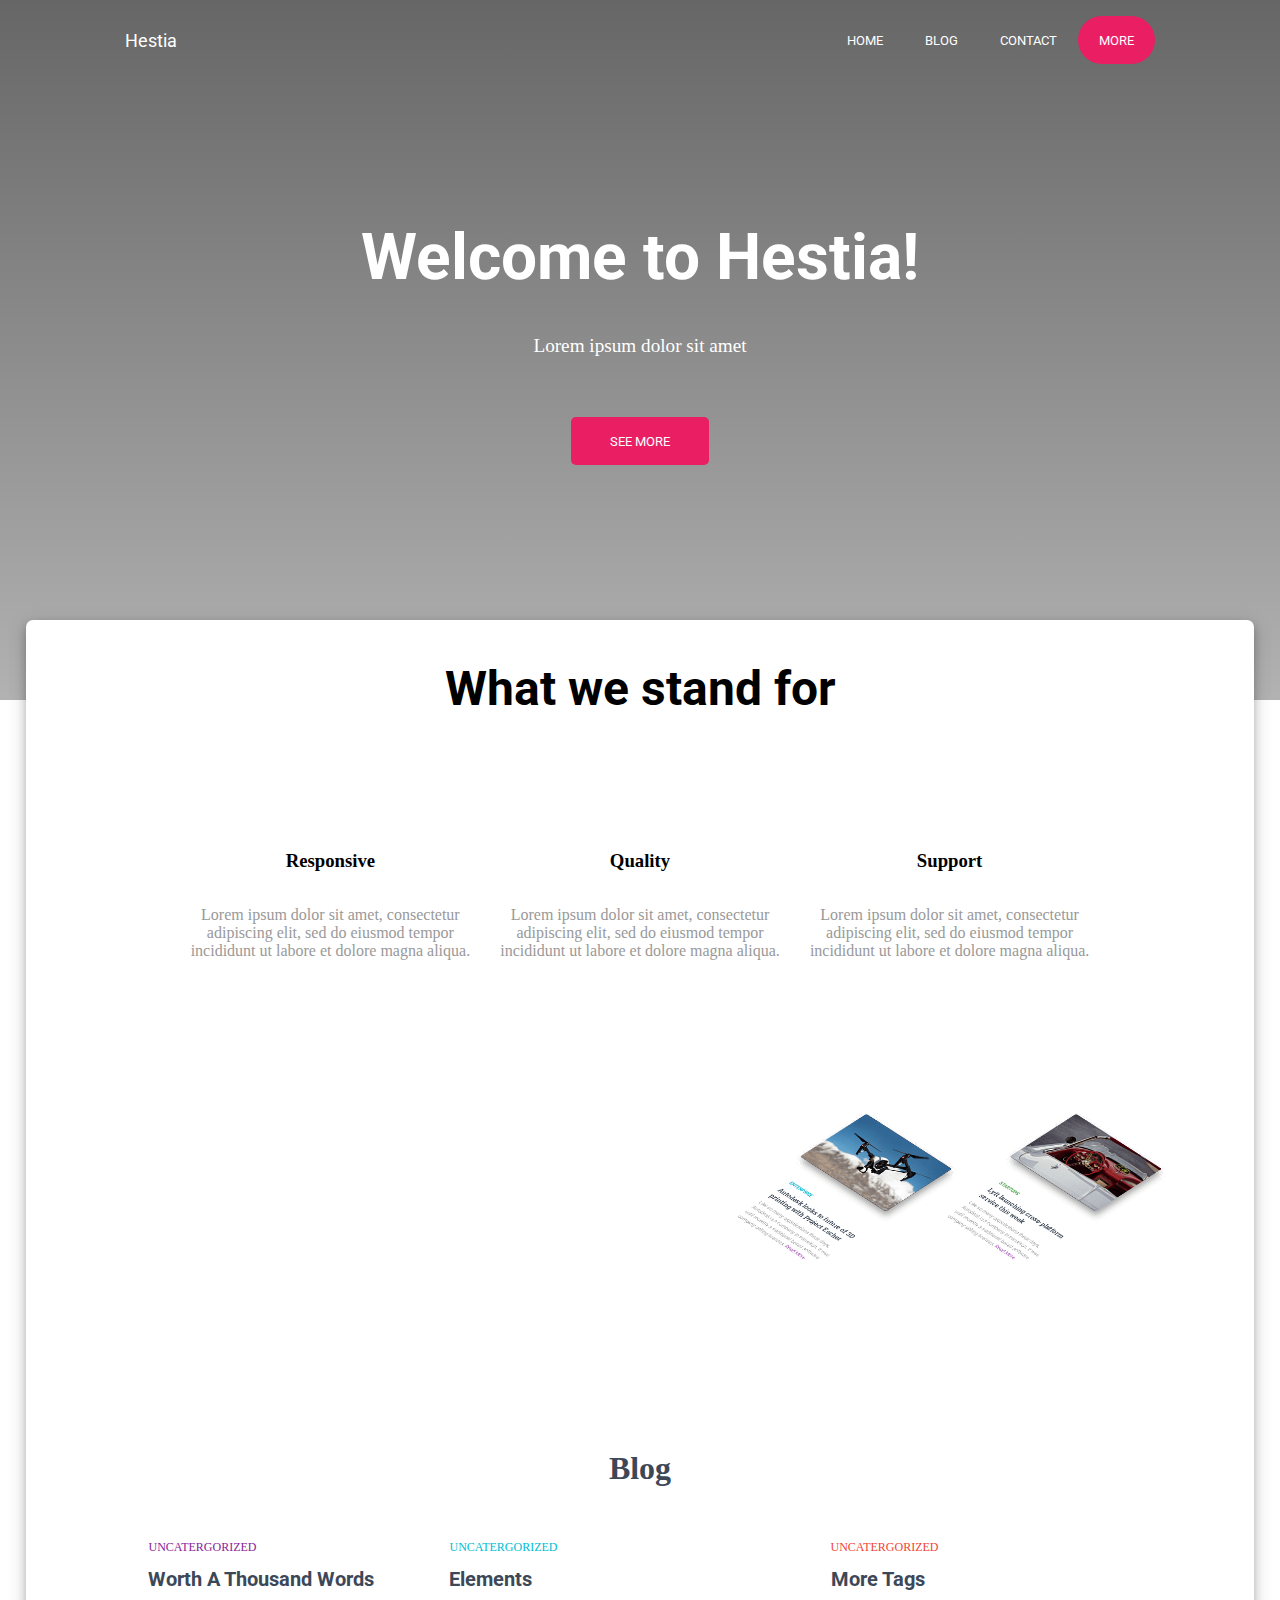
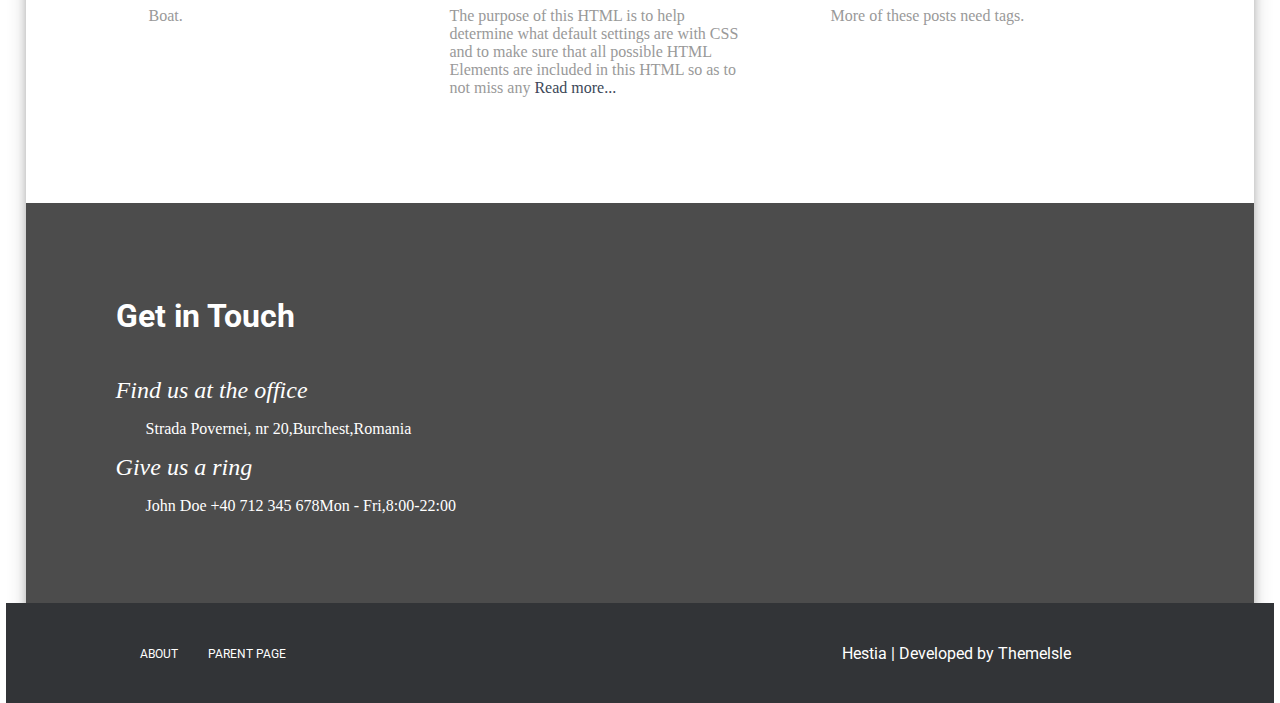
<file: index.html>
<!DOCTYPE html>
<html lang="en">
<head>
    <meta charset="UTF-8">
    <meta http-equiv="X-UA-Compatible" content="IE=edge">
    <meta name="viewport" content="width=device-width, initial-scale=1.0">
    <title>Hestia</title>
    <link rel="preconnect" href="https://fonts.gstatic.com" crossorigin>
    <link href="https://fonts.googleapis.com/css2?family=Roboto&display=swap" rel="stylesheet">
    <link rel="stylesheet" href="https://cdnjs.cloudflare.com/ajax/libs/font-awesome/5.9.0/css/all.min.css" integrity="sha512-q3eWabyZPc1XTCmF+8/LuE1ozpg5xxn7iO89yfSOd5/oKvyqLngoNGsx8jq92Y8eXJ/IRxQbEC+FGSYxtk2oiw==" crossorigin="anonymous" referrerpolicy="no-referrer" />
    <link rel="stylesheet" href="./assets/styles/index.css">
    <link rel="preconnect" href="https://fonts.googleapis.com">
</head>
<body>
    <div class="page-container">
        <div class="background-container">
            <div class="navbar">
                <div class="left-column">
                    <div class="hestia-page-link-wrapper">
                        <a href="./index.html">Hestia</a>
                    </div>
                </div>
                
                <div class="right-column">
                    <div class="home-page-button-wrapper">
                        <a href="./index.html"><button>HOME</button></a>
                    </div>

                    <div class="blog-page-button-wrapper">
                        <a href="./pages/blog.html"><button>BLOG</button></a>
                    </div>

                    <div class="contact-page-button-wrapper">
                        <a href="./pages/contact.html"><button>CONTACT</button></a>
                    </div>

                    <div class="more-button-wrapper">
                        <button>MORE</button>
                    </div>
                </div>    
            </div>

            <div class="banner">

                <div class="banner-text-wrapper">
                    <div class="welcome-text">Welcome to Hestia!</div>
                </div>

                <div class="banner-subtext-wrapper">
                    <div class="banner-subtext">Lorem ipsum dolor sit amet</div>
                </div>

                <div class="banner-button">
                    <button>SEE MORE</button>
                </div>
            </div>
        </div>

        <div class="main-page-content">
            <div class="what-we-stand-for-wrapper">
                <div class="page-content-header-">
                    <div class="content-header">What we stand for</div>
                </div>

                <div class="tri-box-wrapper">
                    <div class="responsive-wrapper">
                        <div class="grid-icon-wrapper">
                          <i class="fas fa-th"></i>
                        </div>
                        
                        <div class="responsive-header-wrapper">
                            <h3>Responsive</h3>
                        </div>

                        <div class="responsive-text-wrapper">
                            <p>Lorem ipsum dolor sit amet, consectetur adipiscing elit, sed do eiusmod tempor incididunt ut labore et dolore magna aliqua.
                        </div>
                    </div>

                    <div class="quality-wrapper">
                        <div class="list-icon-wrapper">
                            <i class="fas fa-th-list"></i>
                        </div>

                        <div class="quality-header-wrapper">
                            <h3>Quality</h3>
                        </div>

                        <div class="quality-text-wrapper">
                            <p>Lorem ipsum dolor sit amet, consectetur adipiscing elit, sed do eiusmod tempor incididunt ut labore et dolore magna aliqua.
                        </div>
                    </div>
                    
                    <div class="support-wrapper">
                        <div class="support-icon-wrapper">
                            <i class="fas fa-bars"></i>
                        </div>

                        <div class="support-header-wrapper">
                            <h3>Support</h3>
                        </div>

                        <div class="support-text-wrapper">
                            <p>Lorem ipsum dolor sit amet, consectetur adipiscing elit, sed do eiusmod tempor incididunt ut labore et dolore magna aliqua.
                        </div>
                    </div>
                </div>
                <br>
                <br>
                <br>
                <br>
            <div class="about-hestia-banner">
                <div class="about-hestia-header-wrapper">
                    <div class="about-header">About Hestia</div>
                    <p>Need more details? Please check our full documentation for detailed information on how to use Hestia
                </div>
                
                <div class="about-banner-image-wrapper">
                    <img src="./assets/images/about-content.png">
                </div>
            </div>

            <div class="blog-banner">
                <div class="blog-header">
                    <h1>Blog</h1>
                </div>

                <div class="link-box-container">
                    <div class="worth-wrapper">
                       <p>UNCATERGORIZED</p>

                        <div class="worth-link-wrapper">
                            <a href="./pages/worth.html">Worth A Thousand Words</a>
                        </div>

                        <div class="worth-text">
                            <p>Boat.
                        </div>
                    </div>

                    <div class="elements-wrapper">
                        <div class="header-wrapper">
                            <p>UNCATERGORIZED
                        </div>

                        <div class="elements-link-wrapper">
                            <a href="./pages/elements.html">Elements</a>
                        </div>
                        
                        <div class="elements-text-wrapper">
                            <p>The purpose of this HTML is to help determine what default settings are with CSS and to make sure that all possible HTML Elements are included in this HTML so as to not miss any <a href="pages/elements.html">Read more...</a>
                        </div>
                    </div>

                    <div class="more-tags-wrapper">
                        <div class="header-wrapper-3">
                            <p>UNCATERGORIZED</p>
                        </div>

                        <div class="tags-link-wrapper">
                            <a href="./pages/tags.html">More Tags</a>
                        </div>

                        <div class="more-text-wrapper">
                            <p>More of these posts need tags.
                        </div>
                    </div>
                </div>
            </div>

            <div class="in-touch-banner">
                <div class="banner-content">             
                    <div class="in-touch-header">
                        <H1>Get in Touch</h1>
                    </div>

                    <div class="pin-icon-wrapper">
                        <i class="fas fa-map-marker-alt"> Find us at the office</i>
                        <p>Strada Povernei, nr 20,Burchest,Romania

                    <div class="phone-icon-wrapper">
                        <i class="fas fa-mobile-alt"> Give us a ring</i>
                        <p>John Doe +40 712 345 678Mon - Fri,8:00-22:00 

                    </div>
                </div>
            </div>
        </div>
    </div>
        
        <div class="footer">
            <div class="column-left">
                <div class="about-page-link">
                    <a href="./pages/about.html">ABOUT</a>
                </div>

                <div class="parent-page-link">
                    <a href="./index.html">PARENT PAGE</a>
                </div>
            </div>

            <div class="column-right">
                <div class="footer-text-wrapper">
                    <p>Hestia | Developed by Themelsle
                </div>
            </div>
        </div>
    </div>
</body>
</html>
</file>
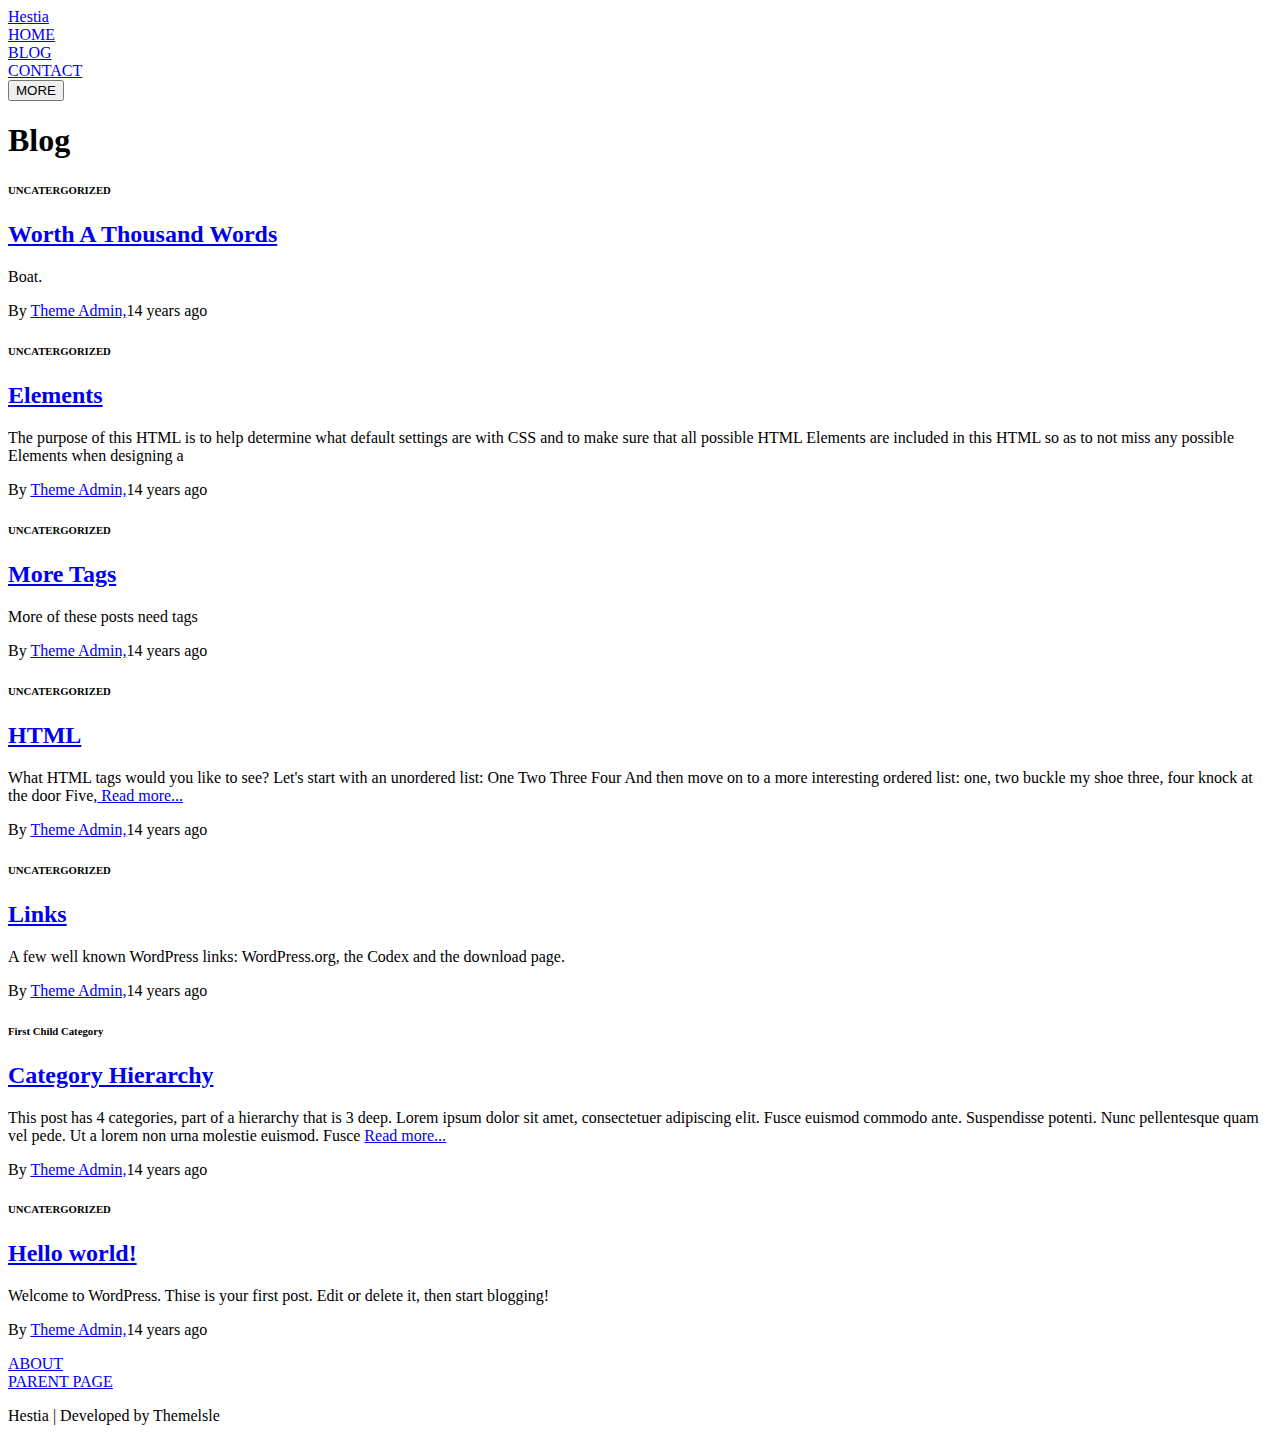
<file: pages/blog.html>
<!DOCTYPE html>
<html lang="en">
<head>
    <meta charset="UTF-8">
    <meta http-equiv="X-UA-Compatible" content="IE=edge">
    <meta name="viewport" content="width=device-width, initial-scale=1.0">
    <title>Hestia - Blog</title>
</head>
<body>
    <div class="page-container">
        <div class="navbar">
            <div class="left-column">
                <div class="hestia-page-link-wrapper">
                    <a href="./index.html">Hestia</a>
                </div>
            </div>
            
            <div class="right-column">
                <div class="home-page-button-wrapper">
                    <a href="./index.html">HOME</a>
                </div>

                <div class="blog-page-button-wrapper">
                    <a href="./pages/blog.html">BLOG</a>
                </div>

                <div class="contact-page-button-wrapper">
                    <a href="./pages/contact.html">CONTACT</a>
                </div>

                <div class="more-button-wrapper">
                    <button>MORE</button>
                </div>
            </div>    
        </div>
            
        <div class="banner">
            <div class="banner-wrapper"></div>

            <div class="banner-text-wrapper">
                <h1>Blog</h1>
            </div>
        </div>

        <div class="main-page-content">
            <div class="inner-page-container">
                <div class="worth-text-wrapper">
                    <div class="uncat-1">
                        <h6>UNCATERGORIZED</h6>
                    </div>

                    <div class="worth-title-link">
                        <h2><a href="./worth.html">Worth A Thousand Words</a></h2>
                    </div>

                    <div class="text-wrapper">
                        <p>Boat.</p>
                    </div>

                    <div class="author-link">
                        <p>By <a href="./blog.html">Theme Admin,</a>14 years ago</p>
                    </div>                
                </div>

                <div class="elements-text-wrapper">
                    <div class="uncat-2">
                        <h6>UNCATERGORIZED</h6>
                    </div>

                    <div class="elements-title-link">
                        <h2><a href="./elements.html">Elements</a></h2>
                    </div>

                    <div class="text-wrapper">
                        <p>The purpose of this HTML is to help determine what default settings are with CSS and to make sure that all possible HTML Elements are included in this HTML so as to not miss any possible Elements when designing a <a href="./elements.html"></a> </p>
                    </div>

                    <div class="author-link">
                        <p>By <a href="./blog.html">Theme Admin,</a>14 years ago</p>
                    </div>                
                </div>
            

                <div class="tags-text-wrapper">
                    <div class="uncat-3">
                        <h6>UNCATERGORIZED</h6>
                    </div>

                    <div class="tags-title-link">
                        <h2><a href="./tags.html">More Tags</a></h2>
                    </div>

                    <div class="text-wrapper">
                        <p>More of these posts need tags</p>
                    </div>

                    <div class="author-link">
                        <p>By <a href="./blog.html">Theme Admin,</a>14 years ago</p>
                    </div>                
                </div>

                <div class="html-text-wrapper">
                    <div class="uncat-4">
                        <h6>UNCATERGORIZED</h6>
                    </div>

                    <div class="html-title-link">
                        <h2><a href="./blog.html">HTML</a></h2>
                    </div>

                    <div class="text-wrapper">
                        <p>What HTML tags would you like to see? Let's start with an unordered list: One Two Three Four And then move on to a more interesting ordered list: one, two buckle my shoe three, four knock at the door Five,<a href="./blog.html"> Read more...</a></p>
                    </div>

                    <div class="author-link">
                        <p>By <a href="./blog.html">Theme Admin,</a>14 years ago</p>
                    </div>                
                </div>

                <div class="links-text-wrapper">
                    <div class="uncat-5">
                        <h6>UNCATERGORIZED</h6>
                    </div>

                    <div class="blog-title-link">
                        <h2><a href="./blog.html">Links</a></h2>
                    </div>

                    <div class="text-wrapper">
                        <p>A few well known WordPress links: WordPress.org, the Codex and the download page.</p>
                    </div>

                    <div class="author-link">
                        <p>By <a href="./blog.html">Theme Admin,</a>14 years ago</p>
                    </div>                
                </div>

                <div class="worth-text-wrapper">
                    <div class="category-wrapper">
                        <h6>First Child Category</h6>
                    </div>

                    <div class="blog-title-link">
                        <h2><a href="./blog.html">Category Hierarchy</a></h2>
                    </div>

                    <div class="text-wrapper">
                        <p>This post has 4 categories, part of a hierarchy that is 3 deep. Lorem ipsum dolor sit amet, consectetuer adipiscing elit. Fusce euismod commodo ante. Suspendisse potenti. Nunc pellentesque quam vel pede. Ut a lorem non urna molestie euismod. Fusce <a href="./blog.html">Read more...</a></p>
                    </div>

                    <div class="author-link">
                        <p>By <a href="./blog.html">Theme Admin,</a>14 years ago</p>
                    </div>                
                </div>

                <div class="hello-text-wrapper">
                    <div class="uncat-6">
                        <h6>UNCATERGORIZED</h6>
                    </div>

                    <div class="hello-title-link">
                        <h2><a href="./blog.html">Hello world!</a></h2>
                    </div>

                    <div class="text-wrapper">
                        <p>Welcome to WordPress. Thise is your first post. Edit or delete it, then start blogging!</p>
                    </div>

                    <div class="author-link">
                        <p>By <a href="./blog.html">Theme Admin,</a>14 years ago</p>
                    </div>                
                </div>
            </div>
        </div>
        
        <div class="footer">   
            <div class="column-left">
                <div class="about-page-link">
                    <a href="./pages/about.html">ABOUT</a>
                </div>

                <div class="parent-page-link">
                    <a href="./index.html">PARENT PAGE</a>
                </div>
            </div>

            <div class="column-right">
                <div class="footer-text-wrapper">
                    <p>Hestia | Developed by Themelsle</p>
                </div>
            </div>
        </div>
    </div>
</body>
</html>
</file>
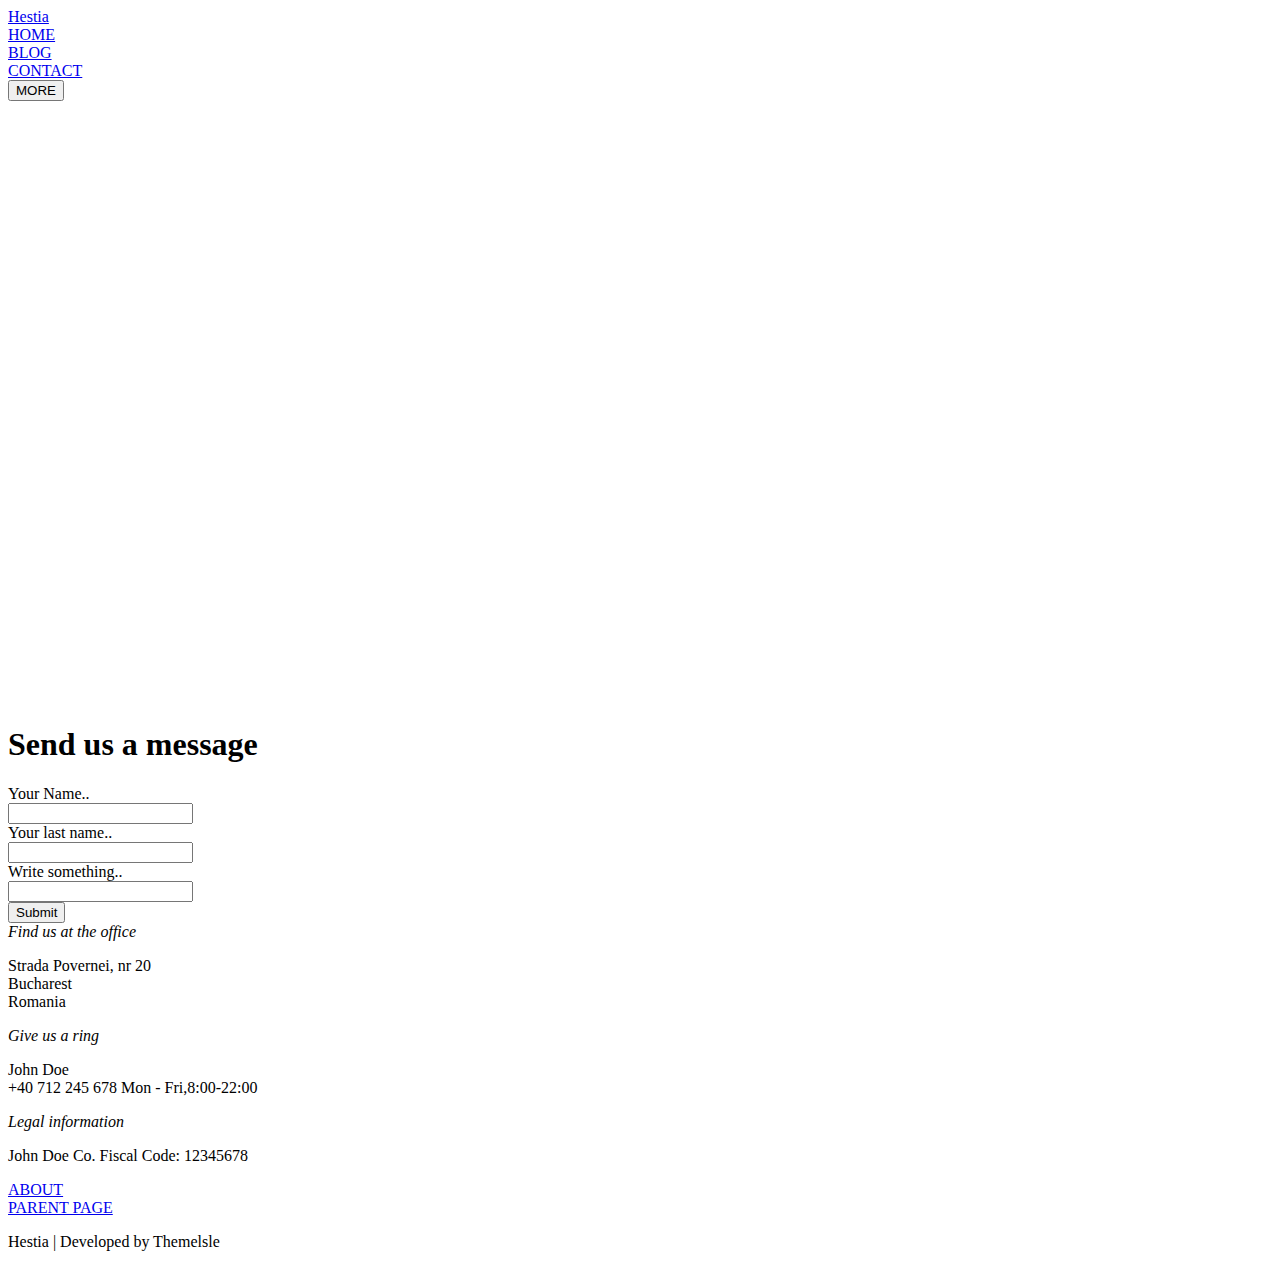
<file: pages/contact.html>
<!DOCTYPE html>
<html lang="en">
<head>
    <meta charset="UTF-8">
    <meta http-equiv="X-UA-Compatible" content="IE=edge">
    <meta name="viewport" content="width=device-width, initial-scale=1.0">
    <title>Hestia - Contact</title>
    <link rel="stylesheet" href="https://cdnjs.cloudflare.com/ajax/libs/font-awesome/5.9.0/css/all.min.css" integrity="sha512-q3eWabyZPc1XTCmF+8/LuE1ozpg5xxn7iO89yfSOd5/oKvyqLngoNGsx8jq92Y8eXJ/IRxQbEC+FGSYxtk2oiw==" crossorigin="anonymous" referrerpolicy="no-referrer" />
</head>
<body>
    <div class="page-container">
        <div class="navbar">
            <div class="left-column">
                <div class="hestia-page-link-wrapper">
                    <a href="./index.html">Hestia</a>
                </div>
            </div>
            
            <div class="right-column">
                <div class="home-page-button-wrapper">
                    <a href="./index.html">HOME</a>
                </div>

                <div class="blog-page-button-wrapper">
                    <a href="./pages/blog.html">BLOG</a>
                </div>

                <div class="contact-page-button-wrapper">
                    <a href="./pages/contact.html">CONTACT</a>
                </div>

                <div class="more-button-wrapper">
                    <button>MORE</button>
                </div>
            </div>    
        </div>

        <div class="banner">
            <div class="hero-container">
                <iframe
                  src="https://www.google.com/maps/embed?pb=!1m18!1m12!1m3!1d2848.177711810276!2d26.090549151107396!3d44.450027078999476!2m3!1f0!2f0!3f0!3m2!1i1024!2i768!4f13.1!3m3!1m2!1s0x40b1ff5499e689fd%3A0xec3a46eabd83835b!2sStrada%20Povernei%2020%2C%20Bucure%C8%99ti%2C%20Romania!5e0!3m2!1sen!2sus!4v1665088908409!5m2!1sen!2sus"
                  width="800"
                  height="600"
                  style="border: 0"
                  allowfullscreen=""
                  loading="lazy"
                  referrerpolicy="no-referrer-when-downgrade"
                ></iframe>
            </div>
        </div>

        <div class="main-page-content">
            <div class="page-left">
                <form>
                    <h1>Send us a message</h1>

                    <div class="text-field">
                      <label for="tfield">Your Name..</label><br />
                      <input type="text" name="tfield" id="tfield" /><br />
                    </div>

                    <div class="text-field">
                      <label for="tfield">Your last name..</label><br />
                      <input type="text" name="tfield" id="tfield" /><br />
                    </div>

                    <div class="text-area">
                      <label for="tarea">Write something..</label><br />
                      <input type="text" name="tarea" id="tarea" /><br />
                    </div>

                    <div class="submit-btn">
                      <input class="sub-button" type="submit" value="Submit" />
                    </div>
                </form>
            </div>

            <div class="page-right">
                <div class="find-us-wrapper">
                    <i class="fas fa-map"> Find us at the office</i>
                    <p> Strada Povernei, nr 20<br>
                        Bucharest<br>
                        Romania</p>
                </div>

                <div class="phone-contact-wrapper">
                    <i class="fas fa-phone"> Give us a ring</i>
                    <p> John Doe<br>
                        +40 712 245 678
                        Mon - Fri,8:00-22:00
                    </p>
                </div>

                <div class="legal-wrapper">
                    <i class="fas fa-briefcase"> Legal information</i>
                    <p> John Doe Co.
                        Fiscal Code: 12345678

                    </p>
                </div>
            </div>
        </div>

        <div class="footer">
            <div class="column-left">
                <div class="about-page-link">
                    <a href="./pages/about.html">ABOUT</a>
                </div>

                <div class="parent-page-link">
                    <a href="./index.html">PARENT PAGE</a>
                </div>
            </div>

            <div class="column-right">
                <div class="footer-text-wrapper">
                    <p>Hestia | Developed by Themelsle</p>
                </div>
            </div>
        </div>
    </div>
</body>
</html>
</file>
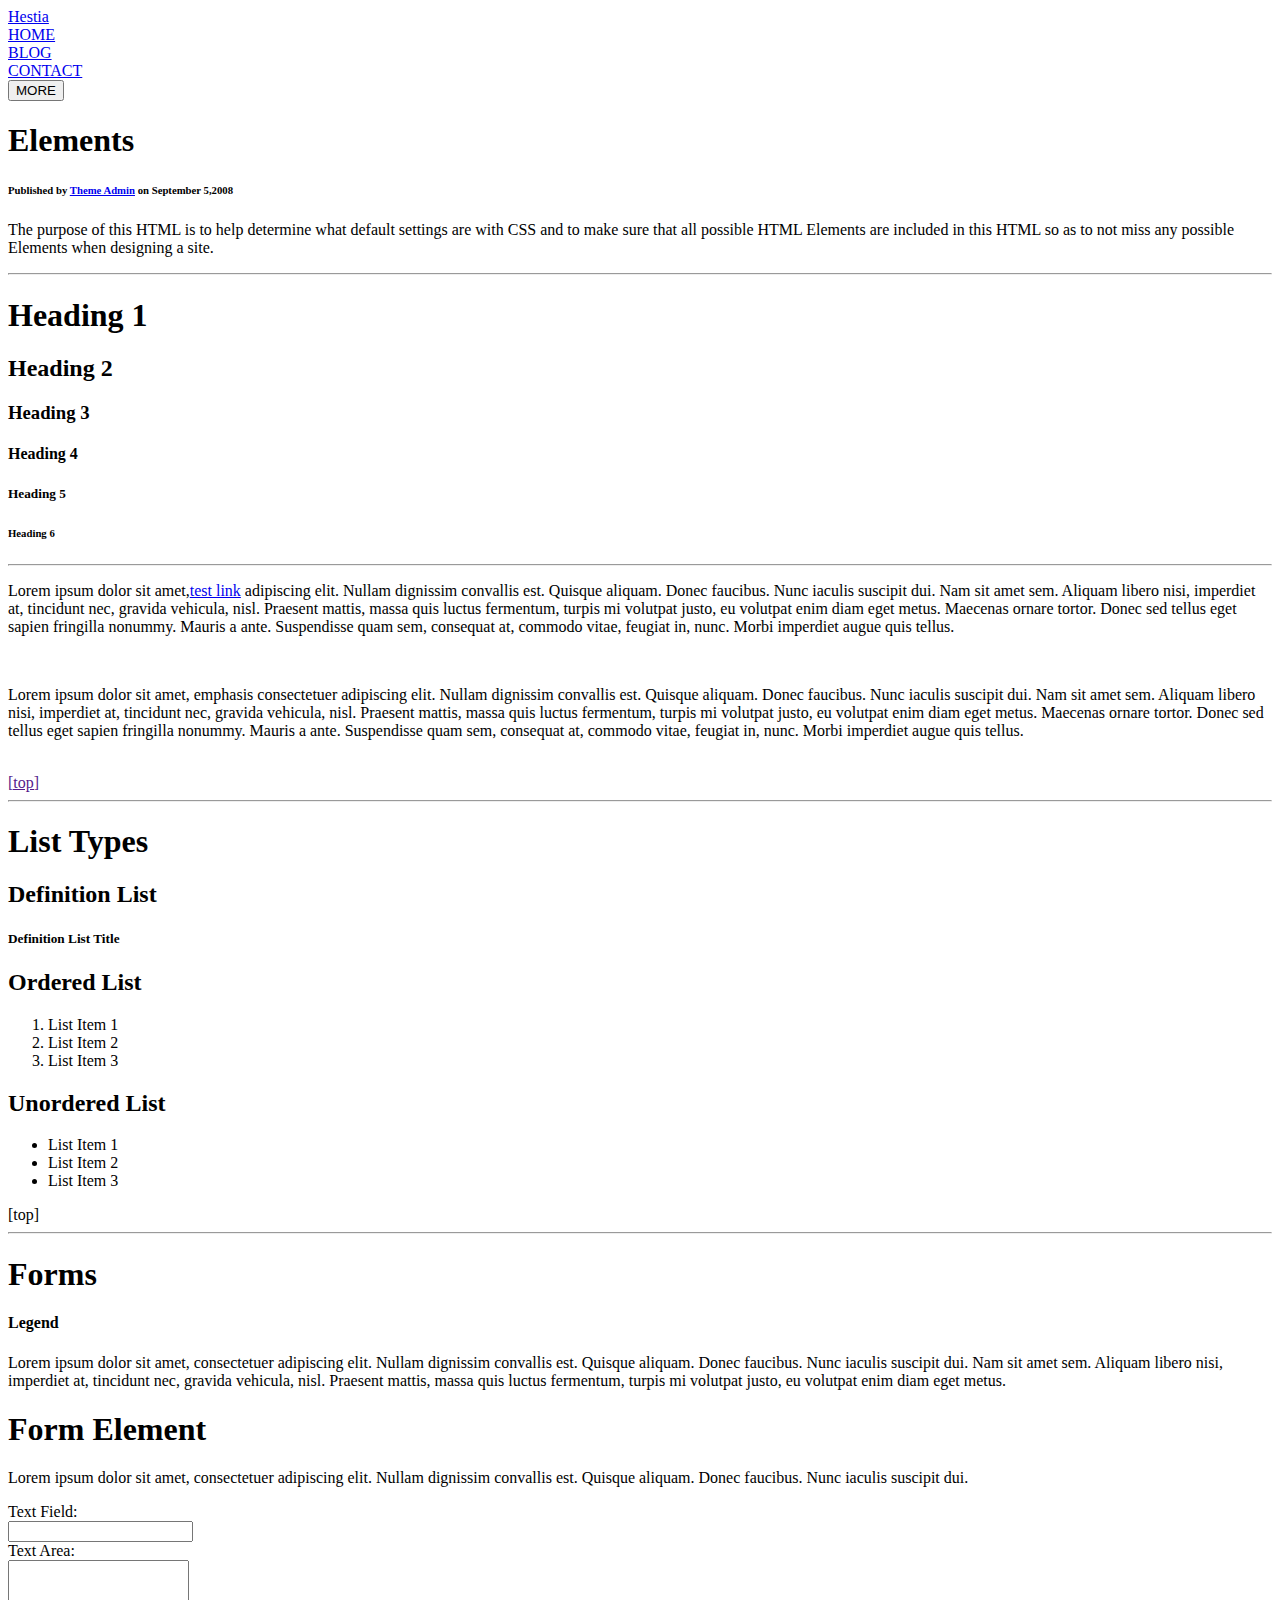
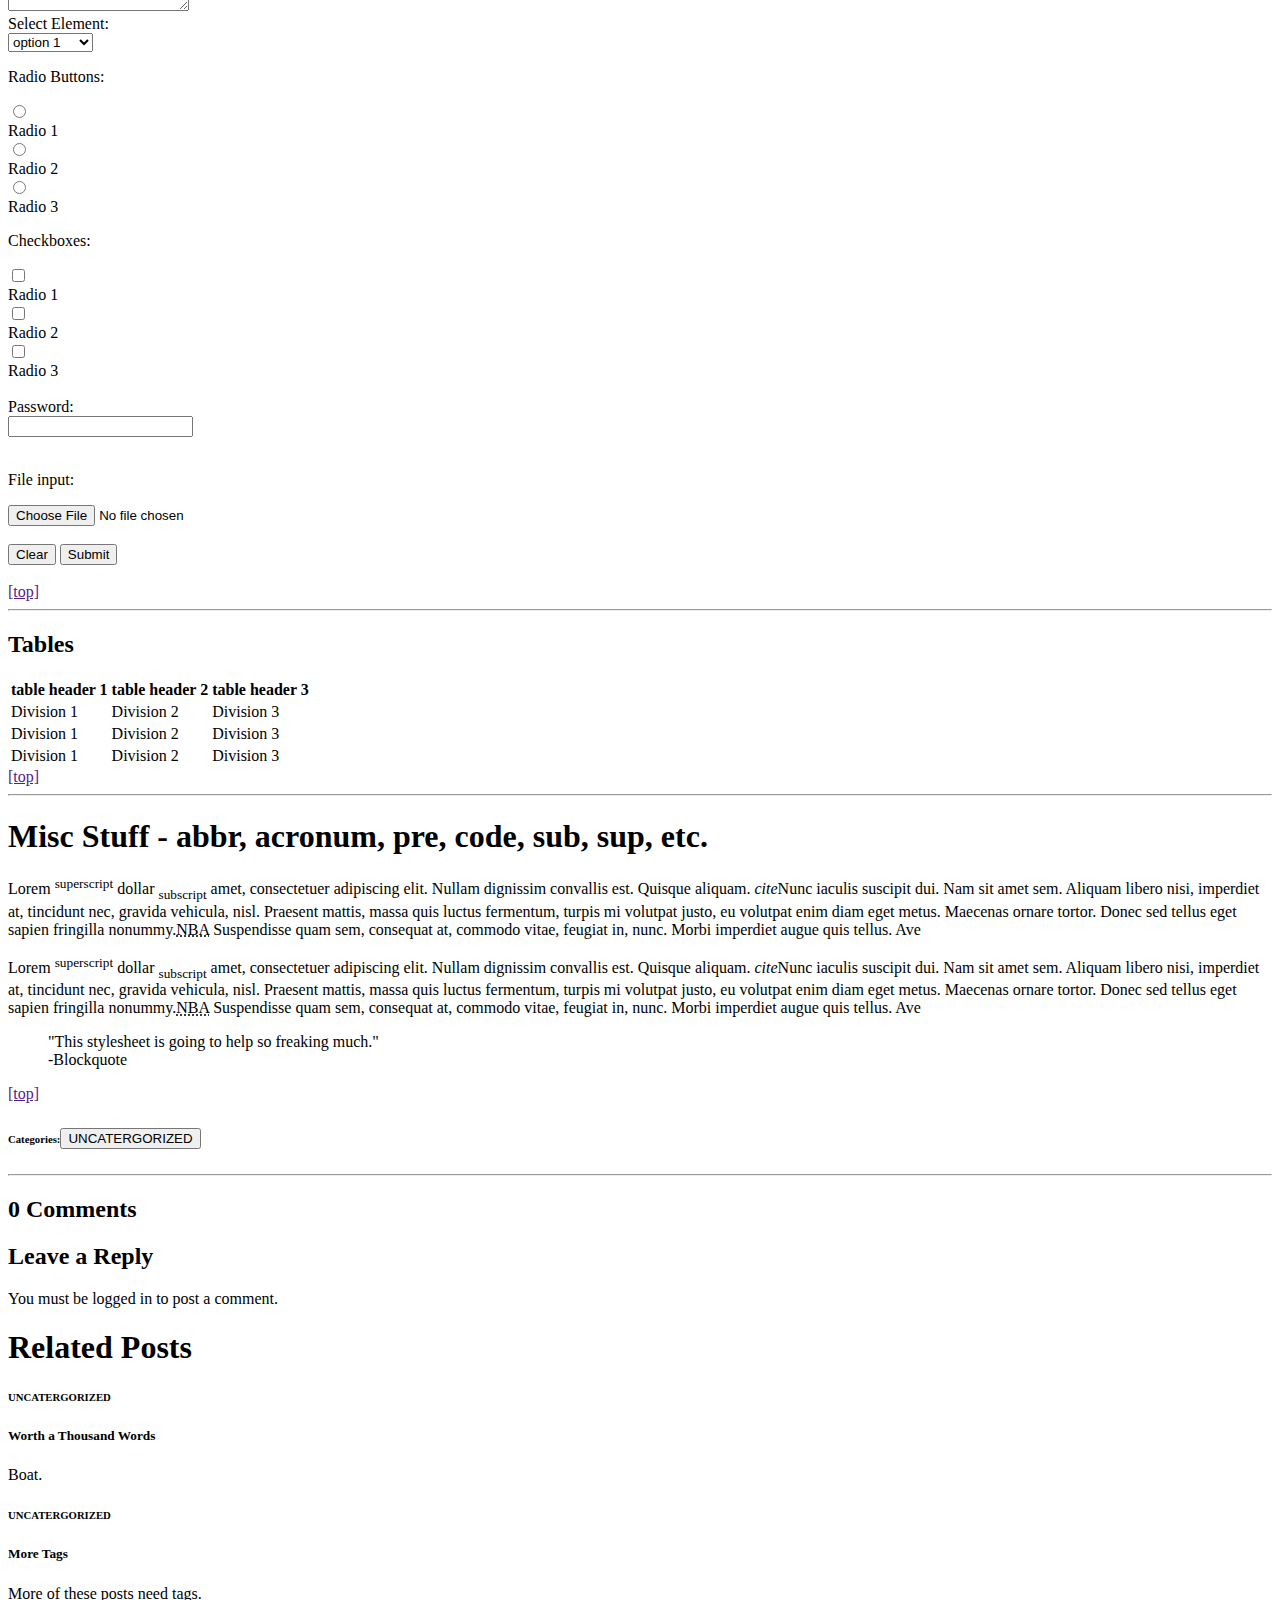
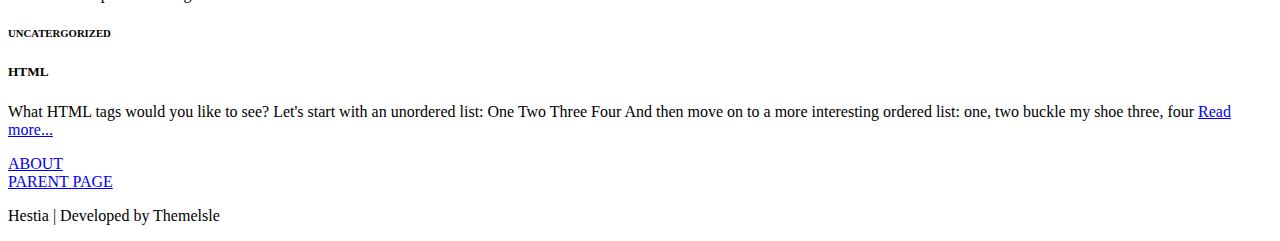
<file: pages/elements.html>
<!DOCTYPE html>
<html lang="en">
<head>
    <meta charset="UTF-8">
    <meta http-equiv="X-UA-Compatible" content="IE=edge">
    <meta name="viewport" content="width=device-width, initial-scale=1.0">
    <title>Hestia-Elements</title>
    <link rel="stylesheet" href="https://cdnjs.cloudflare.com/ajax/libs/font-awesome/6.2.0/css/all.min.css" integrity="sha512-xh6O/CkQoPOWDdYTDqeRdPCVd1SpvCA9XXcUnZS2FmJNp1coAFzvtCN9BmamE+4aHK8yyUHUSCcJHgXloTyT2A==" crossorigin="anonymous" referrerpolicy="no-referrer" />
</head>
<body>
    <div class="page-container">
        <div class="navbar">
            <div class="left-column">
                <div class="hestia-page-link-wrapper">
                    <a href="./index.html">Hestia</a>
                </div>
            </div>
            
            <div class="right-column">
                <div class="home-page-button-wrapper">
                    <a href="./index.html">HOME</a>
                </div>

                <div class="blog-page-button-wrapper">
                    <a href="./pages/blog.html">BLOG</a>
                </div>

                <div class="contact-page-button-wrapper">
                    <a href="./pages/contact.html">CONTACT</a>
                </div>

                <div class="more-button-wrapper">
                    <button>MORE</button>
                </div>
            </div>    
        </div>

        <div class="banner">
            <div class="banner-image-wrapper"></div>

            <div class="banner-text-wrapper">
                <h1>Elements</h1>
            </div>

            <div class="banner-subtext-wrapper">
                <h6>Published by <a href="./blog.html">Theme Admin</a> on September 5,2008</h6>
            </div>
        </div>

        <div class="main-page-content">
            <div class="inner-page-container">
                <div class="summary-text-wrapper">
                    <p>
                        The purpose of this HTML is to help determine what default settings are with CSS and to make
                        sure that all possible HTML Elements are included in this HTML so as to not miss any possible
                        Elements when designing a site.
                    </p>
                    
                    <hr>
                    <h1>Heading 1</h1>
                    <h2>Heading 2</h2>
                    <h3>Heading 3</h3>
                    <h4>Heading 4</h4>
                    <h5>Heading 5</h5>
                    <h6>Heading 6</h6>
                    <hr>
                </div>

                <div class="paragraph-text-wrapper">
                    <p>
                        Lorem ipsum dolor sit amet,<a href="./elements.html">test link</a> adipiscing elit. Nullam dignissim convallis est. Quisque aliquam. Donec faucibus. Nunc iaculis suscipit dui. Nam sit amet sem. Aliquam libero nisi, imperdiet at, tincidunt nec, gravida vehicula, nisl. Praesent mattis, massa quis luctus fermentum, turpis mi volutpat justo, eu volutpat enim diam eget metus. Maecenas ornare tortor. Donec sed tellus eget sapien fringilla nonummy. Mauris a ante. Suspendisse quam sem, consequat at, commodo vitae, feugiat in, nunc. Morbi imperdiet augue quis tellus.
                    </p>
                    <br>
                    <p>
                        Lorem ipsum dolor sit amet, emphasis consectetuer adipiscing elit. Nullam dignissim convallis est. Quisque aliquam. Donec faucibus. Nunc iaculis suscipit dui. Nam sit amet sem. Aliquam libero nisi, imperdiet at, tincidunt nec, gravida vehicula, nisl. Praesent mattis, massa quis luctus fermentum, turpis mi volutpat justo, eu volutpat enim diam eget metus. Maecenas ornare tortor. Donec sed tellus eget sapien fringilla nonummy. Mauris a ante. Suspendisse quam sem, consequat at, commodo vitae, feugiat in, nunc. Morbi imperdiet augue quis tellus.
                    </p>
                    <br>
                    <a href="">[top]</a>
                    <hr>
                </div>

                <div class="list-types-wrapper">
                    <h1>List Types</h1>
                    <h2>Definition List</h2>
                    <h5>Definition List Title</h5>
                    <h2>Ordered List</h2>
                    <ol>
                        <li>List Item 1</li>
                        <li>List Item 2</li>
                        <li>List Item 3</li>
                    </ol>
                    <h2>Unordered List</h2>
                    <ul>
                        <li>List Item 1</li>
                        <li>List Item 2</li>
                        <li>List Item 3</li>
                    </ul>
                    <a hre="">[top]</a>
                    <hr>
                </div>

                <div class="forms-text-wrapper">
                    <h1>Forms</h1>
                    <h4>Legend</h4>
                    <p>
                        Lorem ipsum dolor sit amet, consectetuer adipiscing elit. Nullam dignissim convallis est. Quisque aliquam. Donec faucibus. Nunc iaculis suscipit dui. Nam sit amet sem. Aliquam libero nisi, imperdiet at, tincidunt nec, gravida vehicula, nisl. Praesent mattis, massa quis luctus fermentum, turpis mi volutpat justo, eu volutpat enim diam eget metus.
                    </p>
                    <h1>Form Element</h1>
                    <p>
                        Lorem ipsum dolor sit amet, consectetuer adipiscing elit. Nullam dignissim convallis est. Quisque aliquam. Donec faucibus. Nunc iaculis suscipit dui.
                    </p>

                    <form>
                        <label for="text">Text Field:</label><br>
                        <input type="text" id="text" name="text"><br>

                        <label for="textarea">Text Area:</label><br>
                        <textarea for="textarea" name="textarea" rows="3"></textarea><br>

                        <label for="element">Select Element:</label><br>
                        <select name="element" id="element">
                            <optgroup label="option group 1">
                                <option value="option 1">option 1</option>
                                <option value="option 2">option 2</option>
                                <option value="option 3">option 3</option>
                            </optgroup>

                            <optgroup label="option group 2">
                                <option value="option 1">option 1</option>
                                <option value="option 2">option 2</option>
                                <option value="option 3">option 3</option>
                            </optgroup>
                        </select>
                        
                        <p>Radio Buttons:</p>
                        <input type="radio" id="button-1" name="button-1" value="radio-1"> <br>
                        <label for="button-1">Radio 1</label> <br>

                        <input type="radio" id="button-2" name="button-2" value="radio-2"> <br>
                        <label for="button-2">Radio 2</label><br>

                        <input type="radio" id="button-3" name="button-3" value="radio-3"> <br>
                        <label for="button-3">Radio 3</label><br>

                        <p>Checkboxes:</p>
                        <input type="checkbox" id="box-1" name="box-1" value="box-1"> <br>
                        <label for="box-1">Radio 1</label><br>
                        
                        <input type="checkbox" id="box-2" name="box-2" value="box-2"> <br>
                        <label for="box-2">Radio 2</label><br>
                        
                        <input type="checkbox" id="box-3" name="box-3" value="box-3"> <br>
                        <label for="box-3">Radio 3</label><br>
                        <br>

                        <label for="pwd">Password:</label><br>
                        <input type="password" id="pwd" name="pwd"><br>
                        <br>

                        <p>File input:</p>
                        <input type="file" id="myfile" name="myfile">
                        <br>
                        <br>
                        
                        <button type="reset" value="Reset">Clear</button>
                        <button type="submit" value="Submit">Submit</button>
                    </form>
                    <br>
                    <a href="">[top]</a>
                    <hr>
                </div>

                <div class="tables-wrapper">
                    <h2>Tables</h2>
                    <div class="table-wrapper">
                        <table>
                            <tr>
                                <th>table header 1</th>
                                <th>table header 2</th>
                                <th>table header 3</th>
                            </tr>
                            
                            <tr>
                                <td>Division 1</td>
                                <td>Division 2</td>
                                <td>Division 3</td>
                            </tr>

                            <tr>
                                <td>Division 1</td>
                                <td>Division 2</td>
                                <td>Division 3</td>
                            </tr>

                            <tr>
                                <td>Division 1</td>
                                <td>Division 2</td>
                                <td>Division 3</td>
                            </tr>
                        </table>
                    </div>
                    <a href="">[top]</a>
                    <hr>
                </div>

                <div class="misc-container">
                    <h1>Misc Stuff - abbr, acronum, pre, code, sub, sup, etc.</h1>

                    <p>Lorem <sup>superscript</sup> dollar <sub>subscript</sub> amet, consectetuer adipiscing elit. Nullam dignissim convallis est. Quisque aliquam. 
                    <cite>cite</cite>Nunc iaculis suscipit dui. Nam sit amet sem. Aliquam libero nisi, imperdiet at, tincidunt nec, gravida vehicula, nisl. Praesent mattis, massa quis luctus fermentum, turpis mi volutpat justo, eu volutpat enim diam eget metus. Maecenas ornare tortor. 
                    Donec sed tellus eget sapien fringilla nonummy.<abbr title="National Basketball Association">NBA</abbr>
                    Suspendisse quam sem, consequat at, commodo vitae, feugiat in, nunc. Morbi imperdiet augue quis tellus. Ave
                    </p>

                    <div class="scroll-box-wrapper">
                        <p>Lorem <sup>superscript</sup> dollar <sub>subscript</sub> amet, consectetuer adipiscing elit. Nullam dignissim convallis est. Quisque aliquam. 
                            <cite>cite</cite>Nunc iaculis suscipit dui. Nam sit amet sem. Aliquam libero nisi, imperdiet at, tincidunt nec, gravida vehicula, nisl. Praesent mattis, massa quis luctus fermentum, turpis mi volutpat justo, eu volutpat enim diam eget metus. Maecenas ornare tortor. 
                            Donec sed tellus eget sapien fringilla nonummy.<abbr title="National Basketball Association">NBA</abbr>
                            Suspendisse quam sem, consequat at, commodo vitae, feugiat in, nunc. Morbi imperdiet augue quis tellus. Ave
                        </p>
                    </div>
                    
                    <div class="blockquote-wrapper">
                        <blockquote>
                            "This stylesheet is going to help so freaking much."<br>
                            -Blockquote
                        </blockquote>
                    <a href="">[top]</a>
                </div>
           </div>    
        </div>        
        
        <div class="icon-container">
            <h6>Categories:<a><button>UNCATERGORIZED</button></a></h6>
                
                <div class="icon-wrapper">
                    <i class="fab fa-facebook"></i>
                    <i class="fab fa-twitter-square"></i>
                    <i class="fab fa-instagram"></i>
                </div>
        </div>

        <hr>

        <div class="comments-container">
            <div class="comments-number-wrapper">
                <h2>0 Comments</h2>
            </div>
            
            <div class="reply-header-wrapper">
                <h2>Leave a Reply</h2>
            </div>
            
            <div class="bottum-container">
                <div class="smile-icon-wrapper"><i class="fas fa-smile-beam"></i></div>
            
                <div class="log-in-text">
                    <p>You must be logged in to post a comment.</p>
                </div>
            </div>
        </div>

        <div class="related-posts-container">
            <div related-posts-header>
                <h1>Related Posts</h1>
            </div>

            <div class="link-boxes-container">
                <div class="worth-link-box">
                    <h6>UNCATERGORIZED</h6>

                    <h5><a>Worth a Thousand Words</a></h5>

                    <p>Boat.</p>
                </div>

                <div class="more-tags-box">
                    <h6>UNCATERGORIZED</h6>

                    <h5><a>More Tags</a></h5>

                    <p>More of these posts need tags.</p>
                </div>

                <div class="html-box">
                    <h6>UNCATERGORIZED</h6>

                    <h5><a>HTML</a></h5>

                    <p>What HTML tags would you like to see? Let's start with an unordered list: One Two Three Four And then move on to a more interesting ordered list: one, two buckle my shoe three, four <a href="./blog.html">Read more...</a></p>
                </div>
            </div>
        </div>

        <div class="footer">
            <div class="column-left">
                <div class="about-page-link">
                    <a href="./pages/about.html">ABOUT</a>
                </div>

                <div class="parent-page-link">
                    <a href="./index.html">PARENT PAGE</a>
                </div>
            </div>

            <div class="column-right">
                <div class="footer-text-wrapper">
                    <p>Hestia | Developed by Themelsle</p>
                </div>
            </div>
        </div>
    </div>
</body>
</html>
</file>
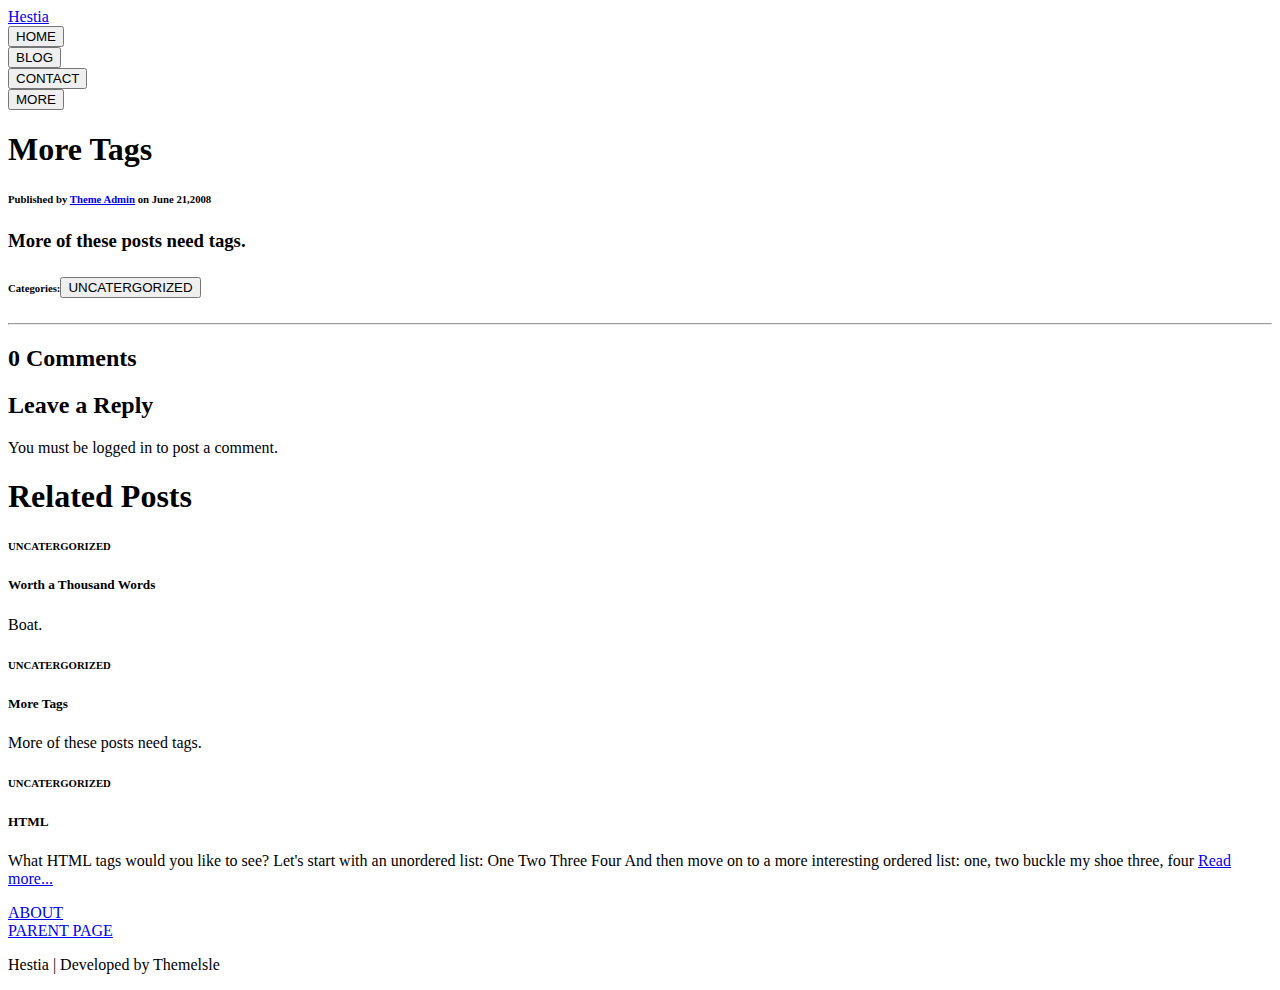
<file: pages/tags.html>
<!DOCTYPE html>
<html lang="en">
<head>
    <meta charset="UTF-8">
    <meta http-equiv="X-UA-Compatible" content="IE=edge">
    <meta name="viewport" content="width=device-width, initial-scale=1.0">
    <title>Hestia - More Tags</title>
</head>
<body>
    <div class="page-container">
        <div class="navbar">
            <div class="left-column">
                <div class="hestia-page-link-wrapper">
                    <a href="./index.html">Hestia</a>
                </div>
            </div>
            
            <div class="right-column">
                <div class="home-page-button-wrapper">
                    <a href="./index.html"><button>HOME</button></a>
                </div>

                <div class="blog-page-button-wrapper">
                    <a href="./pages/blog.html"><button>BLOG</button></a>
                </div>

                <div class="contact-page-button-wrapper">
                    <a href="./pages/contact.html"><button>CONTACT</button></a>
                </div>

                <div class="more-button-wrapper">
                    <button>MORE</button>
                </div>
            </div>    
        </div>

        <div class="banner">
            <div class="banner-image-wrapper"></div>

            <div class="banner-text-wrapper">
                <h1>More Tags</h1>
            </div>

            <div class="banner-subtext-wrapper">
                <h6>Published by <a href="./blog.html">Theme Admin</a> on June 21,2008</h6>
            </div>
        </div>

        <div class="main-page-content">
            <div class="inner-page-container">
                <h3>More of these posts need tags.</h3>
                <div class="icon-container">
                    <h6>Categories:<a><button>UNCATERGORIZED</button></a></h6>
                    
                    <div class="icon-wrapper">
                        <i class="fab fa-facebook"></i>
                        <i class="fab fa-twitter-square"></i>
                        <i class="fab fa-instagram"></i>
                    </div>
                </div>
           
                <hr>
                
                <div class="comments-container">
                    <div class="comments-number-wrapper">
                        <h2>0 Comments</h2>
                    </div>
                    
                    <div class="reply-header-wrapper">
                        <h2>Leave a Reply</h2>
                    </div>
                    
                    <div class="bottum-container">
                        <div class="smile-icon-wrapper"><i class="fas fa-smile-beam"></i></div>
                        
                        <div class="log-in-text">
                            <p>You must be logged in to post a comment.</p>
                        </div>
                    </div>
                </div>
            </div>
        </div>
        
        <div class="related-posts-container">
            <div related-posts-header>
                <h1>Related Posts</h1>
            </div>

            <div class="link-boxes-container">
                <div class="worth-link-box">
                    <h6>UNCATERGORIZED</h6>

                    <h5><a>Worth a Thousand Words</a></h5>

                    <p>Boat.</p>
                </div>

                <div class="more-tags-box">
                    <h6>UNCATERGORIZED</h6>

                    <h5><a>More Tags</a></h5>

                    <p>More of these posts need tags.</p>
                </div>

                <div class="html-box">
                    <h6>UNCATERGORIZED</h6>

                    <h5><a>HTML</a></h5>

                    <p>What HTML tags would you like to see? Let's start with an unordered list: One Two Three Four And then move on to a more interesting ordered list: one, two buckle my shoe three, four <a href="./blog.html">Read more...</a></p>
                </div>
            </div>
        </div>

        <div class="footer">
            <div class="column-left">
                <div class="about-page-link">
                    <a href="./pages/about.html">ABOUT</a>
                </div>

                <div class="parent-page-link">
                    <a href="./index.html">PARENT PAGE</a>
                </div>
            </div>

            <div class="column-right">
                <div class="footer-text-wrapper">
                    <p>Hestia | Developed by Themelsle</p>
                </div>
            </div>
        </div>
    </div>
</body>
</html>
</file>
<file: assets/styles/index.css>
html, body {
  width: 100%;
  height: 100%;
  margin: 0px;
}

.page-container {
  width: 100%;
  height: 100%;
  margin: 0px;
}
.page-container .background-container {
  width: 100%;
  margin: 0px;
  height: 700px;
  background-image: linear-gradient(rgba(0, 0, 0, 0.6), rgba(0, 0, 0, 0.3)), url("https://wp-themes.com/wp-content/themes/hestia/assets/img/slider1.jpg");
  background-size: cover;
  background-position: center center;
}
.page-container .background-container .navbar {
  display: flex;
  height: 5rem;
  background: none;
  justify-content: space-between;
  align-items: center;
  padding-left: 125px;
  padding-right: 125px;
}
.page-container .background-container .navbar .left-column {
  display: flex;
}
.page-container .background-container .navbar .left-column a {
  color: #FFFFFF;
  text-decoration: none;
  font-family: "Roboto", Arial, Helvetica, sans-serif;
  font-size: 18px;
}
.page-container .background-container .navbar .left-column a:hover {
  color: rgb(189, 189, 189);
  cursor: pointer;
}
.page-container .background-container .navbar .right-column {
  display: flex;
}
.page-container .background-container .navbar .right-column .home-page-button-wrapper {
  padding: 15px;
  background: none;
}
.page-container .background-container .navbar .right-column .home-page-button-wrapper button {
  background-color: transparent;
  border: none;
  color: #FFFFFF;
  font-family: "Roboto", Arial, Helvetica, sans-serif;
}
.page-container .background-container .navbar .right-column .blog-page-button-wrapper {
  padding: 15px;
  background: none;
}
.page-container .background-container .navbar .right-column .blog-page-button-wrapper button {
  background-color: transparent;
  border: none;
  color: #FFFFFF;
  font-family: "Roboto", Arial, Helvetica, sans-serif;
}
.page-container .background-container .navbar .right-column .contact-page-button-wrapper {
  padding: 15px;
  background: none;
}
.page-container .background-container .navbar .right-column .contact-page-button-wrapper button {
  background-color: transparent;
  border: none;
  color: #FFFFFF;
  font-family: "Roboto", Arial, Helvetica, sans-serif;
}
.page-container .background-container .navbar .right-column .more-button-wrapper {
  padding: 15px;
  background-color: #E91E63;
  border-radius: 30px;
}
.page-container .background-container .navbar .right-column .more-button-wrapper button {
  background-color: transparent;
  border: none;
  color: #FFFFFF;
  font-family: "Roboto", Arial, Helvetica, sans-serif;
}
.page-container .background-container .banner {
  display: flex;
  justify-content: center;
  flex-direction: column;
  align-items: center;
}
.page-container .background-container .banner .banner-text-wrapper {
  margin: 40px;
  padding-top: 100px;
}
.page-container .background-container .banner .banner-text-wrapper .welcome-text {
  font-size: 4rem;
  font-family: "Roboto", "slab";
  font-weight: bolder;
  color: #FFFFFF;
}
.page-container .background-container .banner .banner-subtext-wrapper {
  padding-bottom: 60px;
}
.page-container .background-container .banner .banner-subtext-wrapper .banner-subtext {
  color: #FFFFFF;
  font-size: larger;
}
.page-container .background-container .banner .banner-button {
  padding: 15px 33px;
  background-color: #E91E63;
  border-radius: 5px;
}
.page-container .background-container .banner .banner-button button {
  background-color: transparent;
  border: none;
  color: #FFFFFF;
  font-family: "Roboto", Arial, Helvetica, sans-serif;
}
.page-container .main-page-content {
  display: flex;
  flex-direction: column;
  margin-left: 2%;
  margin-right: 2%;
  margin-top: -80px;
  border-radius: 7px;
  background-color: #FFFFFF;
  box-shadow: 0 4px 8px 0 rgba(0, 0, 0, 0.2), 0 6px 20px 0 rgba(0, 0, 0, 0.19);
  justify-content: center;
  align-items: center;
}
.page-container .main-page-content .what-we-stand-for-wrapper {
  display: flex;
  flex-direction: column;
  justify-content: center;
  align-items: center;
  padding-top: 40px;
}
.page-container .main-page-content .what-we-stand-for-wrapper .content-header {
  font-size: 3rem;
  font-weight: bold;
  font-family: "Roboto", Arial, Helvetica, sans-serif;
  font-stretch: extra-expanded;
  margin-bottom: 50px;
}
.page-container .main-page-content .tri-box-wrapper {
  display: flex;
  flex-direction: row;
  margin-right: 150px;
  margin-left: 150px;
}
.page-container .main-page-content .tri-box-wrapper .responsive-wrapper {
  display: flex;
  justify-content: center;
  flex-direction: column;
  align-items: center;
  text-align: center;
}
.page-container .main-page-content .tri-box-wrapper .responsive-wrapper .grid-icon-wrapper {
  width: 64px;
  height: 64px;
  color: #E91E63;
}
.page-container .main-page-content .tri-box-wrapper .responsive-wrapper .grid-icon-wrapper i {
  font-size: 4rem;
}
.page-container .main-page-content .tri-box-wrapper .responsive-wrapper p {
  color: #999999;
}
.page-container .main-page-content .tri-box-wrapper .quality-wrapper {
  display: flex;
  justify-content: center;
  flex-direction: column;
  align-items: center;
  text-align: center;
}
.page-container .main-page-content .tri-box-wrapper .quality-wrapper .list-icon-wrapper {
  width: 64px;
  height: 64px;
  color: rgb(0, 157, 255);
}
.page-container .main-page-content .tri-box-wrapper .quality-wrapper .list-icon-wrapper i {
  font-size: 4rem;
}
.page-container .main-page-content .tri-box-wrapper .quality-wrapper p {
  color: #999999;
}
.page-container .main-page-content .tri-box-wrapper .support-wrapper {
  display: flex;
  justify-content: center;
  flex-direction: column;
  align-items: center;
  text-align: center;
}
.page-container .main-page-content .tri-box-wrapper .support-wrapper .support-icon-wrapper {
  width: 64px;
  height: 64px;
  color: seagreen;
}
.page-container .main-page-content .tri-box-wrapper .support-wrapper .support-icon-wrapper i {
  font-size: 4rem;
}
.page-container .main-page-content .tri-box-wrapper .support-wrapper p {
  color: #999999;
}
.page-container .main-page-content .about-hestia-banner {
  display: flex;
  width: 100%;
  margin: 0px;
  height: 300px;
  background-image: linear-gradient(rgba(0, 0, 0, 0.7), rgba(0, 0, 0, 0.7)), url("https://wp-themes.com/wp-content/themes/hestia/assets/img/contact.jpg");
  background-size: cover;
  background-position: bottom;
  background-repeat: no-repeat;
  background-attachment: fixed;
}
.page-container .main-page-content .about-hestia-banner .about-hestia-header-wrapper {
  display: flex;
  flex-direction: column;
  width: 50%;
  justify-content: center;
  padding-left: 160px;
}
.page-container .main-page-content .about-hestia-banner .about-hestia-header-wrapper .about-header {
  color: white;
  font-size: 2.7rem;
  font-family: "Roboto", "Times New Roman", Times, serif;
  font-weight: bolder;
}
.page-container .main-page-content .about-hestia-banner .about-hestia-header-wrapper p {
  color: #FFFFFF;
  font-size: 1.25rem;
  font-family: "Roboto", "Times New Roman", Times, serif;
}
.page-container .main-page-content .about-hestia-banner .about-banner-image-wrapper {
  display: flex;
  width: 50%;
  align-items: center;
}
.page-container .main-page-content .about-hestia-banner .about-banner-image-wrapper img {
  width: 85%;
  height: 60%;
}
.page-container .main-page-content .blog-banner {
  display: flex;
  flex-direction: column;
  width: 80%;
  margin-top: 80px;
  margin-bottom: 90px;
}
.page-container .main-page-content .blog-banner .blog-header {
  display: flex;
  justify-content: center;
  margin-bottom: 20px;
}
.page-container .main-page-content .blog-banner .blog-header h1 {
  color: #3C4858;
}
.page-container .main-page-content .blog-banner .link-box-container {
  display: flex;
  justify-content: space-between;
}
.page-container .main-page-content .blog-banner .link-box-container .worth-wrapper {
  width: 33.33%;
}
.page-container .main-page-content .blog-banner .link-box-container .worth-wrapper p {
  color: #89229B;
  font-size: 0.75rem;
}
.page-container .main-page-content .blog-banner .link-box-container .worth-wrapper .worth-link-wrapper a {
  text-decoration: none;
  font-size: 1.25rem;
  font-family: "Roboto", "Times New Roman", Times, serif;
  color: #3C4858;
  font-weight: bolder;
}
.page-container .main-page-content .blog-banner .link-box-container .worth-wrapper .worth-text p {
  color: #999999;
  font-size: 1rem;
}
.page-container .main-page-content .blog-banner .link-box-container .elements-wrapper {
  width: 33.33%;
}
.page-container .main-page-content .blog-banner .link-box-container .elements-wrapper p {
  color: #00BCD4;
  font-size: 0.75rem;
}
.page-container .main-page-content .blog-banner .link-box-container .elements-wrapper .elements-link-wrapper a {
  text-decoration: none;
  font-size: 1.25rem;
  font-family: "Roboto", "Times New Roman", Times, serif;
  color: #3C4858;
  font-weight: bolder;
}
.page-container .main-page-content .blog-banner .link-box-container .elements-wrapper .elements-text-wrapper p {
  color: #999999;
  font-size: 1rem;
}
.page-container .main-page-content .blog-banner .link-box-container .elements-wrapper .elements-text-wrapper a {
  text-decoration: none;
  color: #3C4858;
}
.page-container .main-page-content .blog-banner .link-box-container .more-tags-wrapper {
  width: 33.33%;
  padding-left: 80px;
}
.page-container .main-page-content .blog-banner .link-box-container .more-tags-wrapper p {
  color: #f44336;
  font-size: 0.75rem;
}
.page-container .main-page-content .blog-banner .link-box-container .more-tags-wrapper .tags-link-wrapper a {
  text-decoration: none;
  font-size: 1.25rem;
  font-family: "Roboto", "Times New Roman", Times, serif;
  color: #3C4858;
  font-weight: bolder;
}
.page-container .main-page-content .blog-banner .link-box-container .more-tags-wrapper .more-text-wrapper p {
  color: #999999;
  font-size: 1rem;
}
.page-container .main-page-content .in-touch-banner {
  width: 100%;
  background-image: linear-gradient(rgba(0, 0, 0, 0.7), rgba(0, 0, 0, 0.7)), url("https://wp-themes.com/wp-content/themes/hestia/assets/img/contact.jpg");
  background-size: cover;
  background-position: bottom;
  height: 400px;
}
.page-container .main-page-content .in-touch-banner .banner-content {
  display: flex;
  flex-direction: column;
  justify-content: center;
  padding-left: 90px;
  height: 100%;
}
.page-container .main-page-content .in-touch-banner .banner-content .in-touch-header h1 {
  color: #FFFFFF;
  padding-bottom: 20px;
  font-family: "Roboto", Arial, Helvetica, sans-serif;
  font-weight: bolder;
}
.page-container .main-page-content .in-touch-banner .pin-icon-wrapper i {
  color: #FFFFFF;
  font-size: 1.5rem;
}
.page-container .main-page-content .in-touch-banner .pin-icon-wrapper p {
  color: #FFFFFF;
  padding-left: 30px;
}

.footer {
  display: flex;
  background-color: #323437;
  height: 100px;
  width: 99vw;
}
.footer .column-left {
  display: flex;
  width: 50%;
  justify-content: center;
  align-items: center;
}
.footer .column-left .about-page-link a {
  color: white;
  text-decoration: none;
  font-size: 0.75rem;
  font-family: "Roboto", Arial, Helvetica, sans-serif;
}
.footer .column-left .parent-page-link a {
  color: white;
  text-decoration: none;
  font-size: 0.75rem;
  font-family: "Roboto", Arial, Helvetica, sans-serif;
  padding-left: 30px;
  padding-right: 220px;
}
.footer .column-right {
  display: flex;
  width: 50%;
  justify-content: center;
  align-items: center;
  justify-content: space-around;
  margin-right: -30px;
}
.footer .column-right .footer-text-wrapper p {
  color: white;
  font-size: 1rem;
  font-family: "Roboto", Arial, Helvetica, sans-serif;
}/*# sourceMappingURL=index.css.map */
</file>
